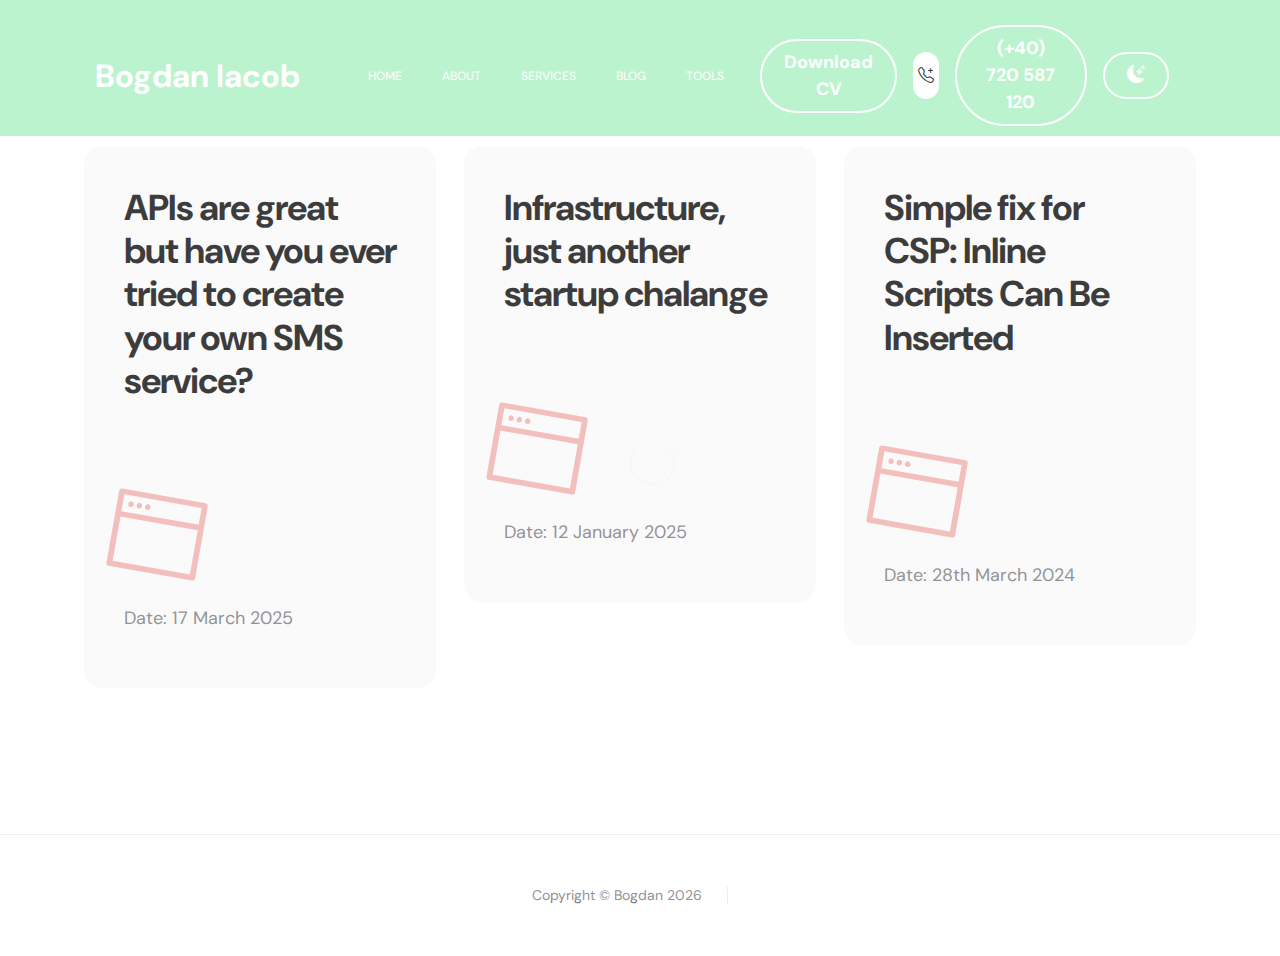
<file: blog/blog.html>
<!doctype html>
<html lang="en">
    <head>
        <meta charset="utf-8">
        <meta name="viewport" content="width=device-width, initial-scale=1">

        <meta name="description" content="">

        <title>Bogdan Iacob Portfolio</title>

        <!-- CSS FILES -->
        <link rel="preconnect" href="https://fonts.googleapis.com">
        
        <link rel="preconnect" href="https://fonts.gstatic.com" crossorigin>
        
        <link href="https://fonts.googleapis.com/css2?family=DM+Sans:wght@400;500;700&display=swap" rel="stylesheet">

        <link href="../css/bootstrap.min.css" rel="stylesheet">

        <link href="../css/bootstrap-icons.css" rel="stylesheet">

        <link href="../css/magnific-popup.css" rel="stylesheet">

        <link href="../css/style.css" rel="stylesheet">
        
        <link rel="icon" href="/images/favicon.ico" type="image/x-icon">
        <script data-goatcounter="https://0908.goatcounter.com/count"
        async src="//gc.zgo.at/count.js"></script>

        <script>console.log = function(){ };</script>
        <style>
            .min-width-1140 {
                min-width: 90%;
                margin: 1rem;
            }
            
            @media (max-width: 768px) {
                .min-width-1140 {
                    min-width: 95%;
                    margin: 0.5rem;
                }
            }
        </style>
    </head>
    
    <body>

        <section class="preloader">
            <div class="spinner">
                <span class="spinner-rotate"></span>    
            </div>
        </section>

        <nav class="navbar navbar-expand-lg" style="background-color:var(--secondary-color);">
            <div class="container">

                <button class="navbar-toggler" type="button" data-bs-toggle="collapse" data-bs-target="#navbarNav" aria-controls="navbarNav" aria-expanded="false" aria-label="Toggle navigation">
                    <span class="navbar-toggler-icon"></span>
                </button>

                <a href="index.html" class="navbar-brand mx-auto mx-lg-0">Bogdan Iacob</a>

                <div class="d-flex align-items-center d-lg-none">
                    <a class="custom-btn btn mx-3" href="/profile/CV-BogdanIacob.pdf">
                        Download CV
                     </a>
                     <a class="custom-btn btn mx-3" id="darkMode" onclick="darkMode()" >
                        <i class="bi bi-moon-stars-fill sm-3 "></i>
                    </a>                    <a class="custom-btn btn" href="#section_5">
                        (+40)  720 587 120
                    </a>
                </div>

                <div class="collapse navbar-collapse" id="navbarNav">
                    <ul class="navbar-nav ms-lg-5">
                        <li class="nav-item">
                            <a class="nav-link click-scroll" href="../index.html#section_1">Home</a>
                        </li>

                        <li class="nav-item">
                            <a class="nav-link click-scroll" href="../index.html#section_2">About</a>
                        </li>

                        <li class="nav-item">
                            <a class="nav-link click-scroll" href="../index.html#section_3">Services</a>
                        </li>
                        <li class="nav-item">
                            <a class="nav-link click-scroll" href="blog.html">Blog</a>
                        </li>

                        <li class="nav-item">
                            <a class="nav-link click-scroll" href="../tools/tools.html">Tools</a>
                        </li>

                       
                    </ul>

                    <div class="d-lg-flex align-items-center d-none ms-auto">
                        <a class="custom-btn btn mx-3" target="_blank" href="../CV-BogdanIacob.pdf">
                            Download CV
                         </a>
                        <i class="navbar-icon bi-telephone-plus me-3"></i>
                        <a class="custom-btn btn" href="#section_5">
                            (+40)  720 587 120
                        </a>
                    </div>

                    <a class="custom-btn btn mx-3 d-none d-lg-flex" id="darkMode" onclick="darkMode()" >
                        <i class="bi bi-moon-stars-fill sm-3 "></i>
                    </a>

                </div>

            </div>
        </nav>

        <section class="projects section-padding" id="section_4">
            <div class="container">
                <div class="row">
                    <!-- First Article -->
                    <div class="col-lg-4 col-md-6 col-12">
                        <div class="projects-thumb">
                            <div class="projects-info">
                                <h3 class="projects-title">APIs are great but have you ever tried to create your own SMS service?                                </h3>
                            </div>
                            <a href="#" data-article="sms-article" class="article-link">
                                <i class="services-icon bi bi-window-fullscreen projects-image img-fluid"></i>
                            </a>
                            <div class="mt-5">
                                <p>Date: 17 March 2025</p>
                            </div>
                        </div>
                    </div>
                    <div class="col-lg-4 col-md-6 col-12">
                        <div class="projects-thumb">
                            <div class="projects-info">
                                <h3 class="projects-title">Infrastructure, just another startup chalange</h3>
                            </div>
                            <a href="#" data-article="infrastructure-article" class="article-link">
                                <i class="services-icon bi bi-window-fullscreen projects-image img-fluid"></i>
                            </a>
                            <div class="mt-5">
                                <p>Date: 12 January 2025</p>
                            </div>
                        </div>
                    </div>

                    <!-- Second Article -->
                    <div class="col-lg-4 col-md-6 col-12">
                        <div class="projects-thumb">
                            <div class="projects-info">
                                <h3 class="projects-title">Simple fix for CSP: Inline Scripts Can Be Inserted</h3>
                            </div>
                            <a href="#" data-article="csp-article" class="article-link">
                                <i class="services-icon bi bi-window-fullscreen projects-image img-fluid"></i>
                            </a>
                            <div class="mt-5">
                                <p>Date: 28th March 2024</p>
                            </div>
                        </div>
                    </div>
                </div>
            </div>
        </section>
    </main>

    <div class="modal fade" id="sms-article" tabindex="-1" aria-labelledby="smsModalLabel" aria-hidden="true">
        <!-- sms article content -->
        <div class="modal-dialog min-width-1140">
            <div class="modal-content">
                <div class="modal-header">
                    <h5 class="modal-title">APIs are great but have you ever tried to create your own SMS service?</h5>
                    <button type="button" class="btn-close" data-bs-dismiss="modal" aria-label="Close"></button>
                </div>
                <div class="modal-body">
                                    <div class="modal-body ">
                                       
    <h2>Abstract:</h2>
    <p>
        While third-party APIs offer convenient solutions for implementing SMS notifications in applications, this article explores the unique experience of building a custom SMS service for the Activo app. Driven by curiosity and a desire to understand the underlying technology, the author details the journey of using unconventional tools like Go and an older phone to create a functional SMS system. This personal account highlights the valuable learning opportunities and the satisfaction gained from venturing beyond standard practices, ultimately advocating for the importance of experimentation and hands-on exploration in software development.
    </p>
    <h2>API's</h2>
    <p>
        In the world of application development, APIs are often the preferred solution for adding complex functionalities without reinventing the wheel. SMS notifications are no exception, with a multitude of third-party services promising easy integration and reliability. But what happens when the spirit of adventure and the desire to understand things in depth urge you to explore a less traveled path?
    </p>
    <h2>But why?</h2>
    <p>
        For me, the "why not?" moment came when I was working on my application, Activo. I was thinking about implementing SMS notifications, and although API options were readily available, an inner voice asked me: "When was the last time someone built something like this?". And that's exactly what sparked the idea of creating my own SMS notification service. It was a challenge, an opportunity to learn something new, and frankly, it sounds pretty cool to be able to say you have your own SMS sending system.
    </p>

    <p>
        I set off with enthusiasm and the tools I had at my disposal. The programming language chosen was Go, a robust and efficient language, perfect for backend tasks. And for the hardware part, I admit, I used something unconventional: an older phone. The idea was to understand how GSM communication works at a more fundamental level. Sure, it wasn't the most scalable or high-performance solution for a production environment, but for my purpose of exploring and learning, it was perfect.
    </p>
    <h2>Conclusions?</h2>
    <p>
        One of the main reasons that led me to choose this path was cost. In the long run, the idea of having more control over the infrastructure and not depending on the tariffs of an external service seemed attractive to me. But honestly, the main benefit was the opportunity to learn. I delved into the world of GSM protocols, understood how mobile networks work, and gained a much deeper appreciation for the complexity behind a simple text message.
    </p>
<!---The actual steps-->
   

    
    <p>
        If I were to summarize my experience in one sentence, it would be: "Try things out!". In our world, where ready-made solutions are everywhere, it's easy to forget the satisfaction and value of learning through direct experimentation. Even if you don't plan to build your own SMS service for your application, I encourage you to explore, try new things, and not be afraid to deviate from the beaten path. You might be surprised by what you discover
    </p>

   <p>
        Bogdan Iacob, 17 March 2025
    </p>
                                    </div>
                                  </div>
                                </div>
                            </div>
                                
                        </div>
    <div class="modal fade" id="infrastructure-article" tabindex="-1" aria-labelledby="infrastructureModalLabel" aria-hidden="true">
        <!-- Infrastructure article content -->
        <div class="modal-dialog min-width-1140">
            <div class="modal-content">
                <div class="modal-header">
                    <h5 class="modal-title">Infrastructure, just another startup chalange</h5>
                    <button type="button" class="btn-close" data-bs-dismiss="modal" aria-label="Close"></button>
                </div>
                <div class="modal-body">
                                    <div class="modal-body ">
                                       
    <h2>Abstract:</h2>
    <p>
        Let me be honest: building a startup is a rollercoaster. The highs are exhilarating, but the lows can be devastating. And one of the biggest lessons I've learned the hard way is the importance of a solid, cost-effective infrastructure.
    </p>

    <p>
        My previous ventures, Nutrito and Rentaroo, unfortunately, didn't make it. While many factors contributed to their demise, I realized that infrastructure played a significant role. We overspent on expensive cloud providers, struggled with scalability, and ultimately wasted precious resources.
    </p>

    <h2>Why Oracle Cloud?</h2>
    <p>
        The Free Tier is a Game-Changer: Let's be real, startups are strapped for cash. Oracle Cloud's free tier is incredibly generous, offering a wide range of services, including compute, storage, networking, and databases, at absolutely no cost. This allows me to experiment, iterate, and build a solid foundation without worrying about breaking the bank.
    </p>

    <p>
        For my next venture, Activo.live, I'm leveraging the power of Oracle Cloud to build a robust and scalable live streaming platform. The free tier has been instrumental in getting Activo.live off the ground. We've utilized services like:
    </p>
<!---The actual steps-->
    <ol>
        <li>
           Compute: To power our streaming servers and backend applications.
		</li>
		<li>
			Storage: To store and deliver high-quality video content.
		</li>
		<li>
			Networking: To ensure fast and reliable connections for our users.
		</li>
		
    </ol>

    
    <p>
      If you're a fellow founder facing similar challenges, I highly recommend giving Oracle Cloud a serious look. Their free tier and generous offerings provide an incredible opportunity to build and grow your startup without breaking the bank.
    </p>

    <h2>References:</h2>
    <p>
        <ul>
            <li>Oracle Cloud  Free Teir<a href="https://www.oracle.com/cloud/free-1/?source=v1-TECH-JumpNav-j2204-20241205#free-cloud-trial"> https://www.oracle.com/cloud/free-1/</a></li>
        </ul>
    <p>
        Bogdan Iacob, 12 January 2025
    </p>
                                    </div>
                                  </div>
                                </div>
                            </div>
                                
                        </div>

     <div class="modal fade" id="csp-article" tabindex="-1" aria-labelledby="cspModalLabel" aria-hidden="true">
                            <!-- CSP article content -->
                            <div class="modal-dialog min-width-1140">
                                <div class="modal-content">
                                    <div class="modal-header">
                                        <h5 class="modal-title">Simple fix for CSP: Inline Scripts Can Be Inserted</h5>
                                        <button type="button" class="btn-close" data-bs-dismiss="modal" aria-label="Close"></button>
                                    </div>
                                    <div class="modal-body ">
                                       
    <h2>Abstract:</h2>
    <p>
        After conducting a thorough pentest on our web application, we discovered vulnerabilities in our Content Security Policy (CSP) related to inline scripts. This article discusses how we implemented the Nonce CSP directive to mitigate these vulnerabilities and enhance the security of our application.
    </p>

    <h2>Introduction:</h2>
    <p>
        Content Security Policy (CSP) is a crucial security mechanism that helps protect web applications against various types of attacks, including cross-site scripting (XSS) attacks. However, CSP configurations need to be carefully crafted to balance security and functionality. One common challenge is dealing with inline scripts, which can bypass CSP restrictions if not properly controlled.
    </p>

    <h2>Understanding the Issue:</h2>
    <p>
        During the pentesting process, we identified that our CSP configuration allowed the use of 'unsafe-inline' and 'unsafe-eval' directives for script execution. While this provided flexibility in terms of development, it also introduced significant security risks. Attackers could potentially inject malicious scripts via inline script tags or event handlers, compromising the integrity of our application.
    </p>

    <h2>Implementing Nonce CSP:</h2>
    <p>
        To address this issue, we decided to implement the Nonce CSP directive. Nonce (number used once) is a cryptographic value that serves as a unique identifier for inline scripts. By generating a random nonce value for each inline script and including it in the CSP header, we can ensure that only scripts with matching nonces are executed.
    </p>
<!---The actual steps-->
    <h2>Here's how we implemented Nonce CSP:</h2>
    <ol>
        <li>
            <strong>Generating Nonce Values:</strong>
            <ul>
                <li>We modified our server-side code to generate a unique nonce value for each HTTP response.</li>
                <li>Nonce values are securely generated using cryptographic functions to prevent predictability.</li>
            </ul>
        </li>
        <li>
            <strong>Including Nonces in CSP Header:</strong>
            <ul>
                <li>We updated our CSP header to include the 'nonce' attribute along with the generated nonce value.</li>
                <li>Inline script tags in our HTML documents are modified to include the 'nonce' attribute with the corresponding nonce value.</li>
            </ul>
        </li>
        <li>
            <strong>Enforcing CSP Policy:</strong>
            <ul>
                <li>With the Nonce CSP directive in place, the browser will only execute inline scripts that include the correct nonce value.</li>
                <li>Any attempt to inject inline scripts without the correct nonce will be blocked by the browser, mitigating the risk of XSS attacks.</li>
            </ul>
        </li>
        <li>
            <strong>Testing and Validation:</strong>
            <div class="text-center justify-content-center">
                
            <img src="../images/nonce-csp.png" alt="Nonce CSP" class="img-fluid">
            </div>
        </li>
    </ol>

    <h2>Benefits and Impact:</h2>
    <p>
        Implementing Nonce CSP for inline scripts has several benefits:
        <ul>
            <li><strong>Enhanced Security:</strong> Nonce-based CSP prevents unauthorized execution of inline scripts, reducing the risk of XSS attacks.</li>
            <li><strong>Improved Compliance:</strong> By adhering to best practices for web security, we demonstrate our commitment to safeguarding user data and privacy.</li>
            <li><strong>Minimal Impact on Functionality:</strong> Despite tightening our CSP policy, the impact on application functionality is minimal, thanks to careful testing and implementation.</li>
        </ul>
    </p>

    <h2>Conclusion:</h2>
    <p>
       Implementing Nonce CSP for inline scripts has significantly strengthened the security posture of our web application. By addressing the vulnerabilities identified during the pentesting process, we demonstrate our dedication to proactive security measures and protecting our clients from potential threats. We encourage other organizations to consider implementing similar measures to enhance the security of their web applications.
    </p>

    <h2>References:</h2>
    <p>
        <ul>
            <li>Content Security Policy Level 3 - W3C Recommendation: https://www.w3.org/TR/CSP3/</li>
            <li>OWASP Content Security Policy Cheat Sheet: https://cheatsheetseries.owasp.org/cheatsheets/Content_Security_Policy_Cheat_Sheet.html</li>
            <li>Google Developers - Web Fundamentals: https://developers.google.com/web/fundamentals/security/csp</li>
            <li>https://developer.mozilla.org/en-US/docs/Web/HTTP/Headers/Content-Security-Policy/script-src</li>

            <li>https://content-security-policy.com/unsafe-inline/</li>

            <li>https://content-security-policy.com/nonce/</li>

            <li>https://content-security-policy.com/hash/</li>
        </ul>
    <p>
        Bogdan Iacob, 28th March 2024
    </p>
                                    </div>
                                  </div>
                                </div>
                            </div>
    
        <footer class="site-footer">
            <div class="container">
                <div class="row">

                    <div class="col-lg-12 col-12">
                        <div class="copyright-text-wrap">
                            <p class="mb-0">
                                <span class="copyright-text">Copyright © Bogdan <span id="year"></span><a href="#"></a></span>
                            </p>
                        </div>
                    </div>

                </div>
            </div>
        </footer>

        <!-- JAVASCRIPT FILES -->
        <script src="../js/jquery.min.js"></script>
        <script src="../js/bootstrap.min.js"></script>
        <script src="../js/jquery.sticky.js"></script>
        <script src="../js/jquery.magnific-popup.min.js"></script>
        <script src="../js/magnific-popup-options.js"></script>
        <script src="../js/custom.js"></script>

        <script>
            function getValue(value){
                message = message + value;
            }
            
            document.getElementById("year").innerHTML = new Date().getFullYear();
            
            var r = document.querySelector(':root');
            function randomHSL(){
             return "hsla(" + ~~(360 * Math.random()) + "," +
                    "70%,"+
                    "80%,1)"
             }
            // Create a function for setting a variable value
            // Set the value of variable --blue to another value (in this case "lightblue")
            r.style.setProperty('--primary-color', randomHSL());
            r.style.setProperty('--secondary-color', randomHSL());

            function darkMode(){
                if(r.style.getPropertyValue('--primary-color')=='black'){
                    r.style.setProperty('--primary-color', randomHSL());
                    r.style.setProperty('--secondary-color', randomHSL());
                    r.style.setProperty(' --white-color', '#fff');
                }else{
                r.style.setProperty('--primary-color', 'black');
                r.style.setProperty('--secondary-color', 'gray');
                r.style.setProperty(' --white-color', '#fff');

                }
            }
            

        </script>
          <script>
            document.addEventListener('DOMContentLoaded', function() {
                // Handle article links
                const articleLinks = document.querySelectorAll('.article-link');
                articleLinks.forEach(link => {
                    link.addEventListener('click', function(e) {
                        e.preventDefault();
                        const articleId = this.getAttribute('data-article');
                        openArticle(articleId);
                    });
                });

                // Check URL hash on page load
                if (window.location.hash) {
                    const articleId = window.location.hash.substring(1);
                    openArticle(articleId);
                }

                // Handle modal events
                const modals = document.querySelectorAll('.modal');
                modals.forEach(modal => {
                    modal.addEventListener('show.bs.modal', function() {
                        const articleId = this.id;
                        window.history.pushState(null, '', `#${articleId}`);
                    });

                    modal.addEventListener('hide.bs.modal', function() {
                        window.history.pushState(null, '', window.location.pathname);
                    });
                });

                // Handle browser back/forward buttons
                window.addEventListener('popstate', function() {
                    const articleId = window.location.hash.substring(1);
                    if (articleId) {
                        openArticle(articleId);
                    } else {
                        closeAllModals();
                    }
                });
            });

            function openArticle(articleId) {
                const modal = new bootstrap.Modal(document.getElementById(articleId));
                closeAllModals(); // Close any open modals first
                modal.show();
            }

            function closeAllModals() {
                const modals = document.querySelectorAll('.modal');
                modals.forEach(modal => {
                    const bsModal = bootstrap.Modal.getInstance(modal);
                    if (bsModal) {
                        bsModal.hide();
                    }
                });
            }
        </script>
    </body>
</html>
</file>
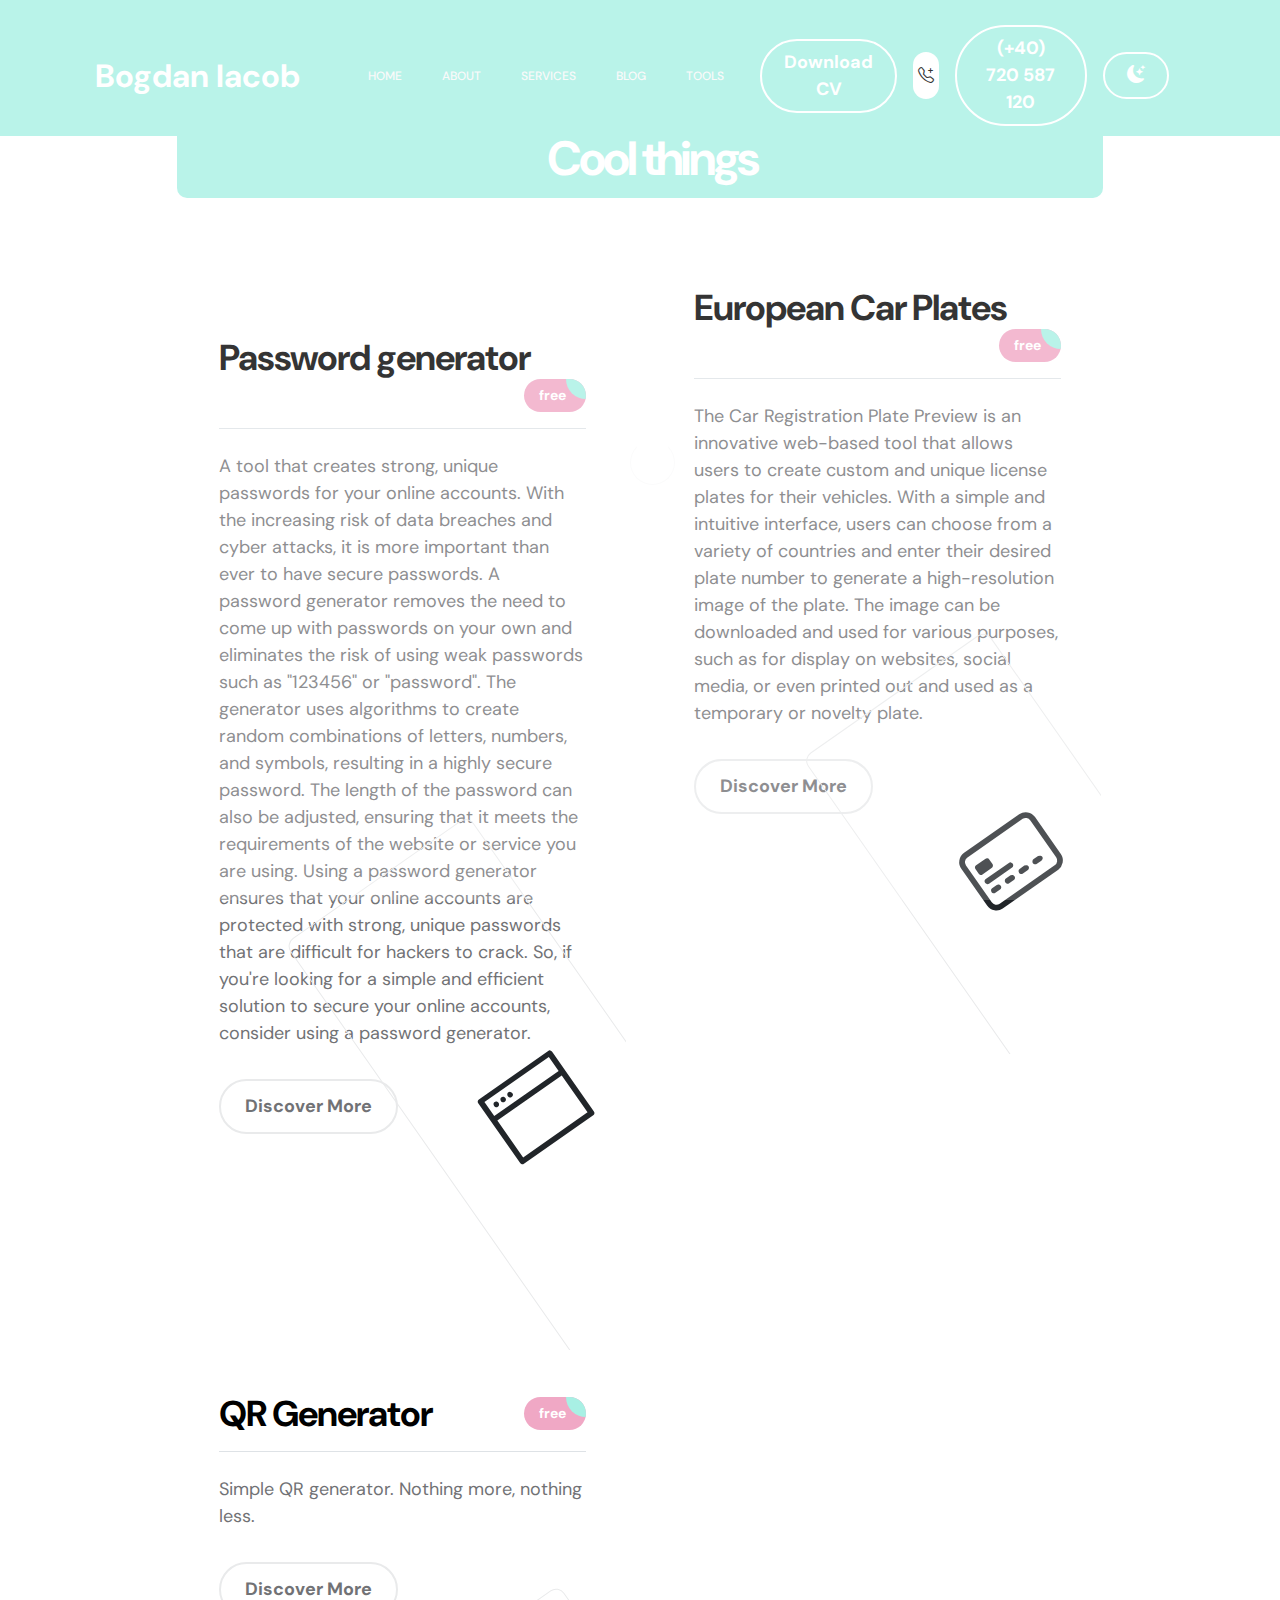
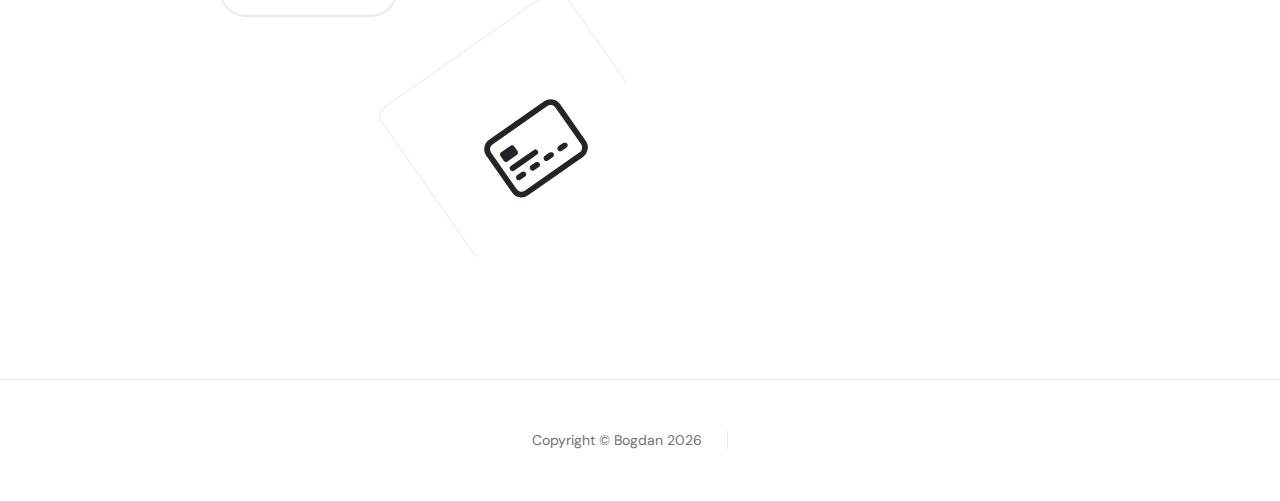
<file: tools/tools.html>
<!doctype html>
<html lang="en">
    <head>
        <meta charset="utf-8">
        <meta name="viewport" content="width=device-width, initial-scale=1">

        <meta name="description" content="">

        <title>Bogdan Iacob Portfolio</title>

        <!-- CSS FILES -->
        <link rel="preconnect" href="https://fonts.googleapis.com">
        
        <link rel="preconnect" href="https://fonts.gstatic.com" crossorigin>
        
        <link href="https://fonts.googleapis.com/css2?family=DM+Sans:wght@400;500;700&display=swap" rel="stylesheet">

        <link href="../css/bootstrap.min.css" rel="stylesheet">

        <link href="../css/bootstrap-icons.css" rel="stylesheet">

        <link href="../css/magnific-popup.css" rel="stylesheet">

        <link href="../css/style.css" rel="stylesheet">
        
        <link rel="icon" href="/images/favicon.ico" type="image/x-icon">
        <script data-goatcounter="https://0908.goatcounter.com/count"
        async src="//gc.zgo.at/count.js"></script>

        <script>console.log = function(){ };</script>
        
    </head>
    
    <body>

        <section class="preloader">
            <div class="spinner">
                <span class="spinner-rotate"></span>    
            </div>
        </section>

        <nav class="navbar navbar-expand-lg" style="background-color:var(--secondary-color);">
            <div class="container">

                <button class="navbar-toggler" type="button" data-bs-toggle="collapse" data-bs-target="#navbarNav" aria-controls="navbarNav" aria-expanded="false" aria-label="Toggle navigation">
                    <span class="navbar-toggler-icon"></span>
                </button>

                <a href="index.html" class="navbar-brand mx-auto mx-lg-0">Bogdan Iacob</a>

                <div class="d-flex align-items-center d-lg-none">
                    <a class="custom-btn btn mx-3" href="/profile/CV-BogdanIacob.pdf">
                        Download CV
                     </a>
                     <a class="custom-btn btn mx-3" id="darkMode" onclick="darkMode()" >
                        <i class="bi bi-moon-stars-fill sm-3 "></i>
                    </a>                    <a class="custom-btn btn" href="#section_5">
                        (+40)  720 587 120
                    </a>
                </div>

                <div class="collapse navbar-collapse" id="navbarNav">
                    <ul class="navbar-nav ms-lg-5">
                        <li class="nav-item">
                            <a class="nav-link click-scroll" href="../index.html#section_1">Home</a>
                        </li>

                        <li class="nav-item">
                            <a class="nav-link click-scroll" href="../index.html#section_2">About</a>
                        </li>

                        <li class="nav-item">
                            <a class="nav-link click-scroll" href="../index.html#section_3">Services</a>
                        </li>
                        <li class="nav-item">
                            <a class="nav-link click-scroll" href="../blog/blog.html">Blog</a>
                        </li>
                        <li class="nav-item">
                            <a class="nav-link click-scroll" href="tools.html">Tools</a>
                        </li>

                     
                    </ul>

                    <div class="d-lg-flex align-items-center d-none ms-auto">
                        <a class="custom-btn btn mx-3" target="_blank" href="../CV-BogdanIacob.pdf">
                            Download CV
                         </a>
                        <i class="navbar-icon bi-telephone-plus me-3"></i>
                        <a class="custom-btn btn" href="#section_5">
                            (+40)  720 587 120
                        </a>
                    </div>

                    <a class="custom-btn btn mx-3 d-none d-lg-flex" id="darkMode" onclick="darkMode()" >
                        <i class="bi bi-moon-stars-fill sm-3 "></i>
                    </a>

                </div>

            </div>
        </nav>

        <main>
            <section class="services section-padding" id="section_3">
                <div class="container">
                    <div class="row">

                        <div class="col-lg-10 col-12 mx-auto">
                            <div class="section-title-wrap d-flex justify-content-center align-items-center mb-5">
                                <h2 class="text-white ms-4 mb-0 text-center">Cool things</h2>
                            </div>

                            <div class="row pt-lg-5">
                                <div class="col-lg-6 col-12">
                                    <div class="services-thumb">
                                        <div class="d-flex flex-wrap align-items-center border-bottom mb-4 pb-3">
                                            <h3 class="mb-0">Password generator</h3>

                                            <div class="services-price-wrap ms-auto">
                                                <p class="services-price-text mb-0">free</p>
                                                
                                                <div class="services-price-overlay"></div>
                                            </div>
                                        </div>

                                        <p> A tool that creates strong, unique passwords for your online accounts. With the increasing risk of data breaches and cyber attacks, it is more important than ever to have secure passwords. A password generator removes the need to come up with passwords on your own and eliminates the risk of using weak passwords such as "123456" or "password". The generator uses algorithms to create random combinations of letters, numbers, and symbols, resulting in a highly secure password. The length of the password can also be adjusted, ensuring that it meets the requirements of the website or service you are using. Using a password generator ensures that your online accounts are protected with strong, unique passwords that are difficult for hackers to crack. So, if you're looking for a simple and efficient solution to secure your online accounts, consider using a password generator.</p>

                                        <a href="password.html" class="custom-btn custom-border-btn btn mt-3">Discover More</a>

                                        <div class="services-icon-wrap d-flex justify-content-center align-items-center">
                                            <i class="services-icon bi bi-window-fullscreen"></i>
                                        </div>
                                    </div>
                                    <!-- <div class="modal fade" id="FrontEndModal" tabindex="-1" aria-labelledby="FrontEndModalLabel" aria-hidden="true">
                                        <div class="modal-dialog">
                                          <div class="modal-content">
                                            <div class="modal-header">
                                              <h5 class="modal-title" id="FrontEndModalLabel">FontEnd Skils</h5>
                                              <button type="button" class="btn-close" data-bs-dismiss="modal" aria-label="Close"></button>
                                            </div>
                                            <div class="modal-body">
                                              ...
                                            </div>
                                          </div>
                                        </div>
                                      </div> -->
                                </div>

                                <div class="col-lg-6 col-12">
                                    <div class="services-thumb services-thumb-up">
                                        <div class="d-flex flex-wrap align-items-center border-bottom mb-4 pb-3">
                                            <h3 class="mb-0">European Car Plates</h3>

                                            <div class="services-price-wrap ms-auto">
                                                <p class="services-price-text mb-0">free</p>
                                                <div class="services-price-overlay"></div>
                                            </div>
                                        </div>

                                        <p>The Car Registration Plate Preview is an innovative web-based tool that allows users to create custom and unique license plates for their vehicles. With a simple and intuitive interface, users can choose from a variety of countries and enter their desired plate number to generate a high-resolution image of the plate. The image can be downloaded and used for various purposes, such as for display on websites, social media, or even printed out and used as a temporary or novelty plate.</p>

                                        <a href="plate.html" class="custom-btn custom-border-btn btn mt-3" >Discover More</a>

                                        <div class="services-icon-wrap d-flex justify-content-center align-items-center">
                                            <i class="services-icon bi bi-credit-card-2-front"></i>
                                        </div>
                                    </div>
                                    <!-- <div class="modal fade" id="BackEndModal" tabindex="-1" aria-labelledby="BackEndModalLabel" aria-hidden="true">
                                        <div class="modal-dialog">
                                          <div class="modal-content">
                                            <div class="modal-header">
                                              <h5 class="modal-title" id="BackEndModalLabel">BackEnd Skils</h5>
                                              <button type="button" class="btn-close" data-bs-dismiss="modal" aria-label="Close"></button>
                                            </div>
                                            <div class="modal-body">
                                              ...
                                            </div>
                                          </div>
                                        </div>
                                      </div> -->
                                </div>
                                <div class="col-lg-6 col-12">
                                    <div class="services-thumb services-thumb-up">
                                        <div class="d-flex flex-wrap align-items-center border-bottom mb-4 pb-3">
                                            <h3 class="mb-0">QR Generator</h3>

                                            <div class="services-price-wrap ms-auto">
                                                <p class="services-price-text mb-0">free</p>
                                                <div class="services-price-overlay"></div>
                                            </div>
                                        </div>

                                        <p>Simple QR generator. Nothing more, nothing less.</p>

                                        <a href="qrgenerator.html" class="custom-btn custom-border-btn btn mt-3" >Discover More</a>

                                        <div class="services-icon-wrap d-flex justify-content-center align-items-center">
                                            <i class="services-icon bi bi-credit-card-2-front"></i>
                                        </div>
                                    </div>
                      
                                </div>
                                <!-- <div class="col-lg-6 col-12">
                                    <div class="services-thumb">
                                        <div class="d-flex flex-wrap align-items-center border-bottom mb-4 pb-3">
                                            <h3 class="mb-0">DevOps</h3>

                                            <div class="services-price-wrap ms-auto">
                                                <p class="services-price-text mb-0">$20/h</p>
                                                <div class="services-price-overlay"></div>
                                            </div>
                                        </div>

                                        <p>Designed and implemented apropriate enviroments for multiple applications, experience in managing and monitoring cloud oriented projects. </p>

                                        <a href="#" class="custom-btn custom-border-btn btn mt-3" data-bs-toggle="modal" data-bs-target="#DevOpsModal">Discover More</a>

                                        <div class="services-icon-wrap d-flex justify-content-center align-items-center">
                                            <i class="services-icon bi bi-hdd-rack"></i>
                                        </div>
                                    </div>
                                    <div class="modal fade" id="DevOpsModal" tabindex="-1" aria-labelledby="DevOpsModalLabel" aria-hidden="true">
                                        <div class="modal-dialog">
                                          <div class="modal-content">
                                            <div class="modal-header">
                                              <h5 class="modal-title" id="DevOpsModalLabel">DevOps Skils</h5>
                                              <button type="button" class="btn-close" data-bs-dismiss="modal" aria-label="Close"></button>
                                            </div>
                                            <div class="modal-body">
                                              ...
                                            </div>
                                          </div>
                                        </div>
                                      </div>
                                </div> -->

                                <!-- <div id="inLearning" class="col-lg-6 col-12">
                                    <div class="services-thumb services-thumb-up" style="background-color:#8080804f ;">
                                        <div class="d-flex flex-wrap align-items-center border-bottom mb-4 pb-3">
                                            <h3 class="mb-0" >CyberSecurity</h3>

                                            <div class="services-price-wrap ms-auto">
                                                <p class="services-price-text mb-0"><6 mos</p>
                                                <div class="services-price-overlay"></div>
                                            </div>
                                        </div>

                                        <p style="color: 1722229c;">Responsible for discovering vulnerabilities and risks in networks, software systems and data centers with ongoing vulnerability scans, monitoring network data, and ensuring hardware and software applications are updated.</p>

                                        <a href="#" class="custom-btn custom-border-btn btn mt-3">Limited experience</a>

                                        <div class="services-icon-wrap d-flex justify-content-center align-items-center">
                                            <i class="services-icon bi bi-file-lock2-fill"></i>
                                        </div>
                                    </div>
                                </div>
                            </div> -->
                        </div>
                    </div>
                </div>
            </section>


            <!-- <section class="projects section-padding" id="section_4">
                <div class="container">
                    <div class="row">

                        <div class="col-lg-8 col-md-8 col-12 ms-auto">
                            <div class="section-title-wrap d-flex justify-content-center align-items-center mb-4">
                                <img src="images/white-desk-work-study-aesthetics.jpg" class="avatar-image img-fluid" alt="">

                                <h2 class="text-white ms-4 mb-0">Projects</h2>
                            </div>
                        </div>

                        <div class="clearfix"></div>

                        <div class="col-lg-4 col-md-6 col-12">
                            <div class="projects-thumb">
                                <div class="projects-info">
                                    <h3 class="projects-title">FrontEnd</h3>
                                </div>
                                <a data-bs-toggle="modal" data-bs-target="#FrontEndProjectsModal">
                                    <i class="services-icon bi bi-window-fullscreen projects-image img-fluid"></i>
                                </a>
                            </div>

                            <div class="modal fade" id="FrontEndProjectsModal" tabindex="-1" aria-labelledby="FrontEndProjectsModalLabel" aria-hidden="true">
                                <div class="modal-dialog">
                                  <div class="modal-content">
                                    <div class="modal-header">
                                      <h5 class="modal-title" id="FrontEndProjectsModalLabel">FrontEnd Projects</h5>
                                      <button type="button" class="btn-close" data-bs-dismiss="modal" aria-label="Close"></button>
                                    </div>
                                    <div class="modal-body">
                                      ...
                                    </div>
                                  </div>
                                </div>
                            </div>
                                
                        </div>

                        <div class="col-lg-4 col-md-6 col-12">
                            <div class="projects-thumb">
                                <div class="projects-info">
                                    <h3 class="projects-title">BackEnd</h3>
                                </div>

                            <a data-bs-toggle="modal" data-bs-target="#BackEndProjectsModal">
                                <i class="services-icon bi bi-credit-card-2-front projects-image img-fluid"></i>
                            </a>
                        </div>
                                <div class="modal fade" id="BackEndProjectsModal" tabindex="-1" aria-labelledby="BackEndProjectsModalLabel" aria-hidden="true">
                                    <div class="modal-dialog">
                                      <div class="modal-content">
                                        <div class="modal-header">
                                          <h5 class="modal-title" id="BackEndProjectsModalLabel">BackEnd Projects</h5>
                                          <button type="button" class="btn-close" data-bs-dismiss="modal" aria-label="Close"></button>
                                        </div>
                                        <div class="modal-body">
                                          ...
                                        </div>
                                      </div>
                                    </div>
                                </div>
                        </div>

                        <div class="col-lg-4 col-md-6 col-12">
                            <div class="projects-thumb">
                                <div class="projects-info">
                                    <h3 class="projects-title">DevOps</h3>
                                </div>

                                <a data-bs-toggle="modal" data-bs-target="#DevOpsProjectsModal">
                                    <i class="services-icon bi bi-hdd-rack projects-image img-fluid"></i>
                                </a>
                            </div>

                            <div class="modal fade" id="DevOpsProjectsModal" tabindex="-1" aria-labelledby="DevOpsProjectsModalLabel" aria-hidden="true">
                                <div class="modal-dialog">
                                  <div class="modal-content">
                                    <div class="modal-header">
                                      <h5 class="modal-title" id="DevOpsProjectsModalLabel">DevOps Projects</h5>
                                      <button type="button" class="btn-close" data-bs-dismiss="modal" aria-label="Close"></button>
                                    </div>
                                    <div class="modal-body">
                                      ...
                                    </div>
                                  </div>
                                </div>
                            </div>
                        </div>

                    </div>
                </div>
            </section> -->
        </main>

        <footer class="site-footer">
            <div class="container">
                <div class="row">

                    <div class="col-lg-12 col-12">
                        <div class="copyright-text-wrap">
                            <p class="mb-0">
                                <span class="copyright-text">Copyright © Bogdan <span id="year"></span><a href="#"></a></span>
                            </p>
                        </div>
                    </div>

                </div>
            </div>
        </footer>

        <!-- JAVASCRIPT FILES -->
        <script src="../js/jquery.min.js"></script>
        <script src="../js/bootstrap.min.js"></script>
        <script src="../js/jquery.sticky.js"></script>
        <script src="../js/jquery.magnific-popup.min.js"></script>
        <script src="../js/magnific-popup-options.js"></script>
        <script src="../js/custom.js"></script>

        <script>
            function getValue(value){
                message = message + value;
            }
            
            document.getElementById("year").innerHTML = new Date().getFullYear();
            
            var r = document.querySelector(':root');
            function randomHSL(){
             return "hsla(" + ~~(360 * Math.random()) + "," +
                    "70%,"+
                    "80%,1)"
             }
            // Create a function for setting a variable value
            // Set the value of variable --blue to another value (in this case "lightblue")
            r.style.setProperty('--primary-color', randomHSL());
            r.style.setProperty('--secondary-color', randomHSL());

            function darkMode(){
                if(r.style.getPropertyValue('--primary-color')=='black'){
                    r.style.setProperty('--primary-color', randomHSL());
                    r.style.setProperty('--secondary-color', randomHSL());
                    r.style.setProperty(' --white-color', '#fff');
                }else{
                r.style.setProperty('--primary-color', 'black');
                r.style.setProperty('--secondary-color', 'gray');
                r.style.setProperty(' --white-color', '#fff');

                }
            }
        </script>
    </body>
</html>
</file>
<file: css/style.css>
/*

TemplateMo 578 First Portfolio

https://templatemo.com/tm-578-first-portfolio

*/


/*---------------------------------------
  CUSTOM PROPERTIES ( VARIABLES )             
-----------------------------------------*/
:root {
  --white-color:                  #ffffff;
  --primary-color:                blue;
  --secondary-color:              red;
  --section-bg-color:             #f9f9f9;
  --dark-color:                   #000000;
  --p-color:                      #717275;
  --border-color:                 #e9eaeb;
  --featured-border-color:        #727aab;

  --body-font-family:             'DM Sans', sans-serif;

  --h1-font-size:                 62px;
  --h2-font-size:                 48px;
  --h3-font-size:                 36px;
  --h4-font-size:                 32px;
  --h5-font-size:                 24px;
  --h6-font-size:                 22px;
  --p-font-size:                  18px;
  --menu-font-size:               12px;
  --copyright-font-size:          14px;

  --border-radius-large:          100px;
  --border-radius-medium:         20px;
  --border-radius-small:          10px;

  --font-weight-normal:           400;
  --font-weight-medium:           500;
  --font-weight-bold:             700;
}

body {
    background: var(--white-color);
    font-family: var(--body-font-family); 
}


/*---------------------------------------
  TYPOGRAPHY               
-----------------------------------------*/

h2,
h3,
h4,
h5,
h6 {
  color: var(--dark-color);
}

h1,
h2,
h3,
h4,
h5,
h6 {
  font-weight: var(--font-weight-bold);
  letter-spacing: -1px;
}

h1 {
  font-size: var(--h1-font-size);
  letter-spacing: -3px;
}

h2 {
  font-size: var(--h2-font-size);
  color: var(--secondary-color);
  letter-spacing: -3px;
}

h3 {
  font-size: var(--h3-font-size);
}

h4 {
  font-size: var(--h4-font-size);
}

h5 {
  font-size: var(--h5-font-size);
  line-height: normal;
}

h6 {
  font-size: var(--h6-font-size);
}

p {
  color: var(--p-color);
  font-size: var(--p-font-size);
  font-weight: var(--font-weight-normal);
}

ul li {
  color: var(--p-color);
  font-size: var(--p-font-size);
  font-weight: var(--font-weight-normal);
}

a, 
button {
  touch-action: manipulation;
  transition: all 0.3s;
}

a {
  color: var(--primary-color);
  text-decoration: none;
}

a:hover {
  color: var(--secondary-color);
}

::selection {
  background: var(--secondary-color);
  color: var(--white-color);
}

::-moz-selection {
  background: var(--secondary-color);
  color: var(--white-color);
}

.section-padding {
  padding-top: 120px;
  padding-bottom: 120px;
}

b,
strong {
  font-weight: var(--font-weight-bold);
}

.section-title-wrap {
  background: var(--secondary-color);
  border-radius: var(--border-radius-small);
  padding: 10px 30px;
}


/*---------------------------------------
  AVATAR IMAGE               
-----------------------------------------*/
.avatar-image {
  border-radius: var(--border-radius-large);
  width: 160px;
  height: 160px;
  object-fit: cover;
}

.avatar-image-large {
  width: 90.4px;
  height: 90.4px;
}


/*---------------------------------------
  PRE LOADER               
-----------------------------------------*/
.preloader {
  position: fixed;
  top: 0;
  left: 0;
  width: 100%;
  height: 100%;
  z-index: 99999;
  display: flex;
  flex-flow: row nowrap;
  justify-content: center;
  align-items: center;
  background: none repeat scroll 0 0 var(--white-color);
}

.spinner {
  border: 1px solid transparent;
  border-radius: var(--border-radius-small);
  position: relative;
}

.spinner:before {
  content: '';
  box-sizing: border-box;
  position: absolute;
  top: 50%;
  left: 50%;
  width: 45px;
  height: 45px;
  margin-top: -10px;
  margin-left: -10px;
  border-radius: 50%;
  border: 1px solid var(--border-color);
  border-top-color: var(--white-color);
  animation: spinner .9s linear infinite;
}

@-webkit-@keyframes spinner {
  to {transform: rotate(360deg);
  }
}

@keyframes spinner {
  to {transform: rotate(360deg);}
}


/*---------------------------------------
  CUSTOM ICON               
-----------------------------------------*/
.navbar-icon {
  background: var(--white-color);
  border-radius: var(--border-radius-large);
  color: var(--dark-color);
  width: 47px;
  height: 47px;
  line-height: 47px;
  text-align: center;
}

.is-sticky .navbar-icon {
  background: var(--secondary-color);
  color: var(--white-color);
}

.form-check-icon {
  color: var(--secondary-color);
}


/*---------------------------------------
  CUSTOM BUTTON               
-----------------------------------------*/
.custom-btn,
.navbar .custom-btn {
  font-size: var(--p-font-size);
  font-weight: var(--font-weight-bold);
}

.navbar .custom-btn {
  background: transparent;
  border-width: 2px;
  border-style: solid;
  border-color: var(--white-color);
  color: var(--white-color);
  padding: 8px 22px;
}

.navbar .custom-btn:hover {
  background: var(--white-color);
  border-color: transparent;
  color: var(--secondary-color);
}

.custom-btn {
  background: var(--secondary-color);
  border-radius: var(--border-radius-large);
  color: var(--white-color);
  font-weight: var(--font-weight-bold);
  padding: 12px 24px;
}

.custom-btn:hover {
  background: var(--primary-color);
  box-shadow: 0 1rem 3rem rgba(0,0,0,.175);
  color: var(--white-color);
}

.custom-border-btn {
  background: transparent;
  border: 2px solid var(--border-color);
  color: var(--p-color);
}

.custom-border-btn:hover {
  background: var(--secondary-color);
  border-color: var(--secondary-color);
  color: var(--white-color);
}

.custom-link {
	background-color: var(--primary-color);
}

.custom-link:hover {
	background-color: var(--secondary-color);
}


/*---------------------------------------
  NAVIGATION              
-----------------------------------------*/
.sticky-wrapper {
  position: relative;
  z-index: 222;
  height: auto !important;
}

.is-sticky,
.is-sticky .navbar .container {
  background: var(--white-color);
  box-shadow: 0 1rem 3rem rgb(0 0 0 / 18%);
}

.is-sticky .navbar-brand,
.is-sticky .navbar-brand:hover {
  color: var(--dark-color);
}

.is-sticky .navbar-nav .nav-link {
  color: var(--p-color);
}

.is-sticky .navbar .custom-btn {
  border-color: var(--secondary-color);
  color: var(--secondary-color);
}

.is-sticky .navbar .custom-btn:hover {
  background: var(--secondary-color);
  color: var(--white-color);
}

.navbar {
  background: transparent;
  position: absolute;
  z-index: 9;
  right: 0;
  left: 0;
  transition: all 0.3s;
  padding-top: 15px;
  padding-bottom: 0;
}

.navbar .container {
  border-radius: var(--border-radius-small);
  padding: 10px 25px;
}

.navbar-brand {
  font-size: var(--h4-font-size);
  font-weight: var(--font-weight-bold);
}

.navbar-brand,
.navbar-brand:hover {
  color: var(--white-color);
}

.navbar-expand-lg .navbar-nav .nav-link {
  padding-right: 0;
  padding-left: 0;
  margin-right: 20px;
  margin-left: 20px;
}

.navbar-nav .nav-link {
  display: inline-block;
  color: var(--section-bg-color);
  font-size: var(--menu-font-size);
  font-weight: var(--font-weight-medium);
  text-transform: uppercase;
  position: relative;
  padding-top: 15px;
  padding-bottom: 15px;
}

.navbar-nav .nav-link::after {
  content: "";
  background: transparent;
  position: absolute;
  bottom: 6px;
  right: 0;
  left: 0;
  width: 100%;
  height: 2px;
}

.navbar-nav .nav-link.active::after, 
.navbar-nav .nav-link:hover::after {
  background: var(--secondary-color);
}

.navbar-nav .nav-link.active, 
.navbar-nav .nav-link:hover {
  color: var(--secondary-color);
}

.navbar-toggler {
  border: 0;
  padding: 0;
  cursor: pointer;
  margin: 0;
  width: 30px;
  height: 35px;
  outline: none;
}

.navbar-toggler:focus {
  outline: none;
  box-shadow: none;
}

.navbar-toggler[aria-expanded="true"] .navbar-toggler-icon {
  background: transparent;
}

.navbar-toggler[aria-expanded="true"] .navbar-toggler-icon:before,
.navbar-toggler[aria-expanded="true"] .navbar-toggler-icon:after {
  transition: top 300ms 50ms ease, -webkit-transform 300ms 350ms ease;
  transition: top 300ms 50ms ease, transform 300ms 350ms ease;
  transition: top 300ms 50ms ease, transform 300ms 350ms ease, -webkit-transform 300ms 350ms ease;
  top: 0;
}

.navbar-toggler[aria-expanded="true"] .navbar-toggler-icon:before {
  transform: rotate(45deg);
}

.navbar-toggler[aria-expanded="true"] .navbar-toggler-icon:after {
  transform: rotate(-45deg);
}

.navbar-toggler .navbar-toggler-icon {
  background: var(--white-color);
  transition: background 10ms 300ms ease;
  display: block;
  width: 30px;
  height: 2px;
  position: relative;
}

.navbar-toggler .navbar-toggler-icon:before,
.navbar-toggler .navbar-toggler-icon:after {
  transition: top 300ms 350ms ease, -webkit-transform 300ms 50ms ease;
  transition: top 300ms 350ms ease, transform 300ms 50ms ease;
  transition: top 300ms 350ms ease, transform 300ms 50ms ease, -webkit-transform 300ms 50ms ease;
  position: absolute;
  right: 0;
  left: 0;
  background: var(--white-color);
  width: 30px;
  height: 2px;
  content: '';
}

.navbar-toggler .navbar-toggler-icon::before {
  top: -8px;
}

.navbar-toggler .navbar-toggler-icon::after {
  top: 8px;
}


/*---------------------------------------
  HERO              
-----------------------------------------*/
.hero {
  background: var(--secondary-color);
  position: relative;
  overflow: hidden;
  padding-top: 330px;
  padding-bottom: 330px;
}

@media  screen and (min-width: 991px) {
  .hero {
    height: 60vh;
  }
}

.hero-title,
.hero h2 {
  background: var(--white-color);
  box-shadow: 0 1rem 3rem rgba(0,0,0,.175);
  border-radius: var(--border-radius-large);
  display: inline-block;
  padding: 8px 24px;
}

.hero-title {
	font-size: 44px;
}

.hero h2 {
	font-size: 38px;
}

#inLearning{
  pointer-events:none;
}

@media screen and (min-width: 1600px) {
  .hero-message{
    margin-left: 50%;
    text-align: justify;
    color: var(--secondary-color)!important;
  }
}
.hero-text {
  position: relative;
  z-index: 22;
  top: 70px;
}

.hero-image-wrap {
  border-radius: 100%;
  width: 350px;
  height: 350px;
  position: absolute;
  z-index: 22;
  top: -50px;
  right: 0;
  left: 0;
  margin: auto;
  pointer-events: none;
}

.hero-image {
  position: absolute;
  z-index: 22;
  top: 0;
  width: 72%;
  min-width: 550px;
}

.hero svg {
  position: absolute;
  z-index: 2;
  bottom: 0;
  right: 0;
  left: 0;
  overflow: hidden;
  height: 100%;
  pointer-events: none;
}


/*---------------------------------------
  ABOUT              
-----------------------------------------*/
.profile-thumb {
  border: 1px solid var(--border-color);
  border-radius: var(--border-radius-medium);
  position: relative;
  overflow: hidden;
}

.profile-title {
  border-bottom: 1px solid var(--border-color);
  padding: 15px 30px;
}

.profile-small-title {
  border-right: 1px solid var(--border-color);
  color: var(--secondary-color);
  font-weight: var(--font-weight-bold);
  min-width: 140px;
  margin-right: 10px;
  padding: 13px 30px;
  display: inline-block;
}

.profile-body p {
  margin-bottom: 0;
}

.profile-body p:nth-of-type(even) {
  background: var(--white-color);
}

.about-image {
  border-radius: var(--border-radius-medium);
}

.about-thumb {
  padding-right: 20px;
  padding-left: 20px;
}


/*---------------------------------------
  FEATURED              
-----------------------------------------*/
.featured-numbers {
  font-size: var(--h1-font-size);
  line-height: normal;
  display: block;
}

.featured-text {
  color: var(--secondary-color);
}

.featured-border-bottom {
  border-bottom: 1px solid var(--border-color);
}

.featured-border-start {
  border-left: 1px solid var(--border-color);
}


/*---------------------------------------
  CLIENTS              
-----------------------------------------*/

.clients-item-height {
	padding: 20px;
}

.clients-image {
  display: block;
  max-width: 100px;
  margin: auto;
  transition: all ease 0.2s;
}

.clients-image:hover {
  transform: scale(1.3);
}
.speech-bubble {
	position: relative;
	background: var(--primary-color);
  box-shadow: 0 1rem 3rem rgb(0 0 0 / 18%);
  border-radius: 25px;
}
@media screen and (min-width: 768px) {

  .speech-bubble:after {
    content: '';
    position: absolute;
    right: 0;
    top: 50%;
    width: 0;
    height: 0;
    border: 30px solid transparent;
    border-left-color: var(--primary-color);
    border-right: 0;
    border-bottom: 0;
    margin-top: -15px;
    margin-right: -30px;
  }
}
@media screen and (max-width: 766px) {
  .speech-bubble:after {
    content: '';
    position: absolute;
    bottom: 0;
    left: 50%;
    width: 0;
    height: 0;
    border: 30px solid transparent;
    border-top-color: var(--primary-color);
    border-bottom: 0;
    margin-left: -30px;
    margin-bottom: -30px;
  }
}
-------------------------------------
  SERVICES              
-----------------------------------------*/
.services,
.featured {
  background: var(--section-bg-color);
  border-top: 1px solid var(--border-color);
  border-bottom: 1px solid var(--border-color);
}

.services-thumb {
  background: var(--white-color);
  border: 2px solid transparent;
  border-radius: var(--border-radius-medium);
  position: relative;
  overflow: hidden;
  margin-bottom: 24px;
  padding: 40px 40px 240px 40px;
  transition: all 0.5s;
}

.services-thumb-up {
  position: relative;
  bottom: 50px;
  margin-bottom: -50px;
}

.services-thumb:hover {
  border: 2px solid var(--secondary-color);
  box-shadow: 0 1rem 3rem rgba(0,0,0,.175);
}

.services-thumb:hover .services-icon-wrap {
  background: var(--secondary-color);
  border-color: var(--secondary-color);
  color: var(--white-color);
}

.services-icon-wrap {
  border: 1px solid var(--border-color);
  border-radius: var(--border-radius-small);
  position: absolute;
  bottom: 0;
  right: 0;
  width: 50%;
  height: 55%;
  transform: rotate(-35deg) translateY(55px);
  transition: all ease 0.5s;
}

.services-icon {
  font-size: 90px;
  position: relative;
  bottom: 15px;
}

.services-thumb:hover .services-price-wrap {
  background: var(--secondary-color);
}

.services-thumb:hover .services-price-overlay {
  background: var(--primary-color);
}

.services-price-wrap {
  background: var(--primary-color);
  border-radius: var(--border-radius-medium);
  position: relative;
  overflow: hidden;
  padding: 6px 20px 6px 15px;
  transition: all ease 0.5s;
}

.services-price-text {
  color: var(--white-color);
  font-size: var(--copyright-font-size);
  font-weight: var(--font-weight-bold);
}

.services-price-overlay {
  background: var(--secondary-color);
  border-bottom-left-radius: 100%;
  position: absolute;
  top: 0;
  right: 0;
  width: 20px;
  height: 20px;
  pointer-events: none;
}


/*---------------------------------------
  PROJECTS              
-----------------------------------------*/
.projects-thumb {
  background: var(--section-bg-color);
  border: 2px solid var(--white-color);
  border-radius: var(--border-radius-medium);
  position: relative;
  overflow: hidden;
  margin-top: 24px;
  margin-bottom: 24px;
  padding: 40px;
  transition: all ease 0.5s;
}

.projects-thumb:hover {
  border-color: var(--secondary-color);
}

.projects-thumb:hover .projects-image,
.projects-thumb:focus .projects-image {
  transform: rotate(0) translateY(0);
}

.projects-thumb .popup-image {
  display: block;
  width: 100%;
  height: 100%;
}

.projects-image {
  border-radius: var(--border-radius-medium);
  display: block;
  width: 100%;
  transform: rotate(10deg) translateY(80px);
  transition: all ease 0.5s;
}

.projects-title {
  margin-bottom: 20px;
}

.projects-tag {
  font-size: var(--menu-font-size);
  font-weight: var(--font-weight-medium);
  color: var(--secondary-color);
  text-transform: uppercase;
  margin-bottom: 5px;
}


/*---------------------------------------
  CONTACT              
-----------------------------------------*/
.contact {
  background: var(--section-bg-color);
}

.contact-info {
  background: var(--white-color);
  border-top-right-radius: var(--border-radius-small);
  border-bottom-right-radius: var(--border-radius-small);
  padding: 60px 30px 30px 30px;
  height: 100%;
}

.contact-info-border-start {
  border-right: 1px solid var(--border-color);
  border-radius: var(--border-radius-small) 0 0 var(--border-radius-small);
}

.contact-form {
  margin-left: 10px;
}


/*---------------------------------------
  CUSTOM FORM               
-----------------------------------------*/
.custom-form .form-control {
  background: var(--white-color);
  box-shadow: none;
  border: 2px solid var(--border-color);
  color: var(--p-color);
  margin-bottom: 24px;
  padding-top: 13px;
  padding-bottom: 13px;
  outline: none;
}

.form-floating>label {
  color: var(--p-color);
}

.form-check-inline {
  vertical-align: middle;
  width: 100%;
  position: relative;
  margin-right: 0;
  margin-top: 0;
  margin-bottom: 24px;
  padding: 0;
}

.custom-form .form-check-label {
  position: absolute;
  top: 50%;
  left: 50%;
  transform: translate(-50%, -50%);
  text-align: center;
}

.form-check-label-text {
  color: var(--p-color);
  display: block;
  font-size: copyright-font-size;
  margin-top: 5px;
}

.form-check-input[type=checkbox] {
  background: var(--white-color);
  border: 2px solid var(--border-color);
  box-shadow: none;
  outline: none;
  width: 100%;
  margin-top: 0;
  margin-left: 0;
  padding: 40px 50px;
}

.form-check-input:checked[type=checkbox] {
  background-image: none;
}

.form-check-input:hover,
.form-check-input:checked {
  background-color: transparent;
  border-color: var(--secondary-color);
}

.custom-form .form-control:hover,
.custom-form .form-control:focus {
  background: transparent;
  border-color: var(--secondary-color);
}

.custom-form .form-floating textarea {
  height: 150px;
}

.custom-form button[type="submit"] {
  background: var(--secondary-color);
  border: none;
  border-radius: var(--border-radius-large);
  color: var(--white-color);
  font-weight: var(--font-weight-bold);
  transition: all 0.3s;
  margin-bottom: 0;
}

.custom-form button[type="submit"]:hover,
.custom-form button[type="submit"]:focus {
  background: var(--primary-color);
  border-color: transparent;
}

.min-width-1140 {
  min-width: 1140px;
}
/*---------------------------------------
  SITE FOOTER              
-----------------------------------------*/
.site-footer {
  border-top: 1px solid var(--border-color);
  padding-top: 50px;
  padding-bottom: 50px;
  text-align: center;
}

.site-footer-title {
  font-size: var(--menu-font-size);
  color: var(--dark-color);
  text-transform: uppercase;
}

.copyright-text-wrap p,
.copyright-text {
  font-size: var(--copyright-font-size);
}

.copyright-text {
  border-right: 1px solid var(--border-color);
  padding-right: 25px;
  margin-right: 20px;
}

.copyright-text-wrap a {
  font-weight: var(--font-weight-bold);
}

.footer-menu {
  margin: 0;
  padding: 0;
}

.footer-menu-item {
  list-style: none;
  display: inline-block;
  vertical-align: top;
}

.footer-menu-link {
  border: 1px solid var(--border-color);
  border-radius: var(--border-radius-medium);
  font-size: var(--copyright-font-size);
  font-weight: var(--font-weight-medium);
  display: inline-block;
  vertical-align: top;
  text-align: center;
  margin-right: 10px;
  margin-bottom: 10px;
  padding: 6px 14px;
  min-width: 70px;
}

.footer-menu-link:hover {
  background: var(--secondary-color);
  border-color: transparent;
  color: var(--white-color);
}


/*---------------------------------------
  SOCIAL ICON               
-----------------------------------------*/
.social-icon {
  margin: 0;
  padding: 0;
}

.social-icon-item {
  list-style: none;
  display: inline-block;
  vertical-align: top;
}

.social-icon-link {
  border: 1px solid var(--border-color);
  border-radius: var(--border-radius-large);
  font-size: var(--copyright-font-size);
  color: var(--dark-color);
  display: inline-block;
  vertical-align: top;
  margin: 2px 2px 5px 2px;
  width: 40px;
  height: 40px;
  line-height: 40px;
  text-align: center;
}

.social-icon-link:hover {
  background: var(--secondary-color);
  border-color: transparent;
  color: var(--white-color);
}


/*---------------------------------------
  RESPONSIVE STYLES               
-----------------------------------------*/
@media screen and (min-width: 1600px) {
  .hero {
    padding-top: 380px;
    padding-bottom: 380px;
  }


  .hero-image {
    min-width: 650px;
  }
  
  .hero-title,
	.hero h2 {
	  font-size: var(--h2-font-size);
    color: var(--primary-color);
	}
}

@media screen and (max-width: 991px) {
  h1 {
    font-size: 48px;
  }

  h2 {
    font-size: 36px;
  }

  h3 {
    font-size: 32px;
  }

  h4 {
    font-size: 28px;
  }

  h5 {
    font-size: 20px;
  }

  h6 {
    font-size: 18px;
  }

  .section-padding {
    padding-top: 80px;
    padding-bottom: 80px;
  }

  .custom-btn,
  .navbar .custom-btn {
    font-size: var(--copyright-text-font-size);
    padding: 8px 16px;
  }

  .navbar .container {
    background: var(--white-color);
  }

  .navbar-brand,
  .navbar-brand:hover {
    color: var(--dark-color);
  }

  .navbar-icon {
    background: var(--secondary-color);
    color: var(--white-color);
    width: 44px;
    height: 44px;
    line-height: 44px;
  }

  .navbar .custom-btn {
    border-color: var(--secondary-color);
    color: var(--secondary-color);
  }

  .navbar-toggler .navbar-toggler-icon,
  .navbar-toggler .navbar-toggler-icon:before,
  .navbar-toggler .navbar-toggler-icon:after {
    background: var(--dark-color);
  }

  .navbar-expand-lg .navbar-nav .nav-link {
    margin-left: 0;
  }

  .navbar-nav .nav-link {
    color: var(--p-color);
    padding-top: 10px;
    padding-bottom: 10px;
  }

  .hero {
    padding-top: 200px;
    padding-bottom: 400px;
  }

  .hero-text {
    top: 0;
    margin-bottom: 120px;
  }

  .about-thumb {
    padding-right: 0;
    padding-left: 0;
  }

  .about-numbers {
    font-size: 42px;
  }

  .services-thumb-up {
    bottom: 0;
    margin-bottom: 32px;
  }

  .services-thumb {
    margin-bottom: 32px;
    padding-bottom: 270px;
  }

  .services-icon-wrap {
    width: 45%;
    height: 60%;
  }

  .services .col-lg-10 .row .col-lg-6:last-child,
  .projects .col-lg-4:last-child {
    margin-bottom: 0;
  }

  .projects-thumb {
    margin-top: 0;
    margin-bottom: 32px;
  }

  .contact-info {
    border-radius: 0 0 var(--border-radius-small) var(--border-radius-small);
    padding: 40px 30px;
  }

  .contact-info-border-start {
    border-right: 0;
    border-bottom: 1px solid var(--border-color);
    border-radius: var(--border-radius-small) var(--border-radius-small) 0 0;
  }
}
.is-sticky .navbar {
  background: var(--white-color)!important;
  box-shadow: var(--box-shadow);
}
@media screen and (max-width: 575px) {
  .navbar .container {
    margin-right: 12px;
    margin-left: 12px;
  }
}

@media screen and (max-width: 480px) {
  h1 {
    font-size: 40px;
  }

  h2 {
    font-size: 28px;
  }

  h3 {
    font-size: 26px;
  }

  h4 {
    font-size: 22px;
  }

  h5 {
    font-size: 20px;
  }

  .custom-btn,
  .navbar .custom-btn {
    font-size: 13px;
    padding: 6px 12px;
  }

  .navbar-icon {
    font-size: var(--copyright-font-size);
    width: 35.5px;
    height: 35.5px;
    line-height: 35.5px;
  }

  .hero-image-wrap {
    width: 300px;
    height: 300px;
  }

  .hero-image {
    min-width: inherit;
  }
}

.modal-dialog{
  border: 2px solid var(--secondary-color);
  box-shadow: 0 1rem 3rem rgb(0 0 0 / 18%);
  background: var(--white-color);
  border: 2px solid transparent;
  border-radius: var(--border-radius-medium);
  position: relative;
  overflow: hidden;
  margin-bottom: 24px;
  padding: 40px 40px 240px 40px;
  transition: all 0.5s;
}

.modal-content{
  border: 0px solid transparent;
}

.modal-header{
    border-top-left-radius:0px;
    border-top-right-radius: 0px;
}
</file>
